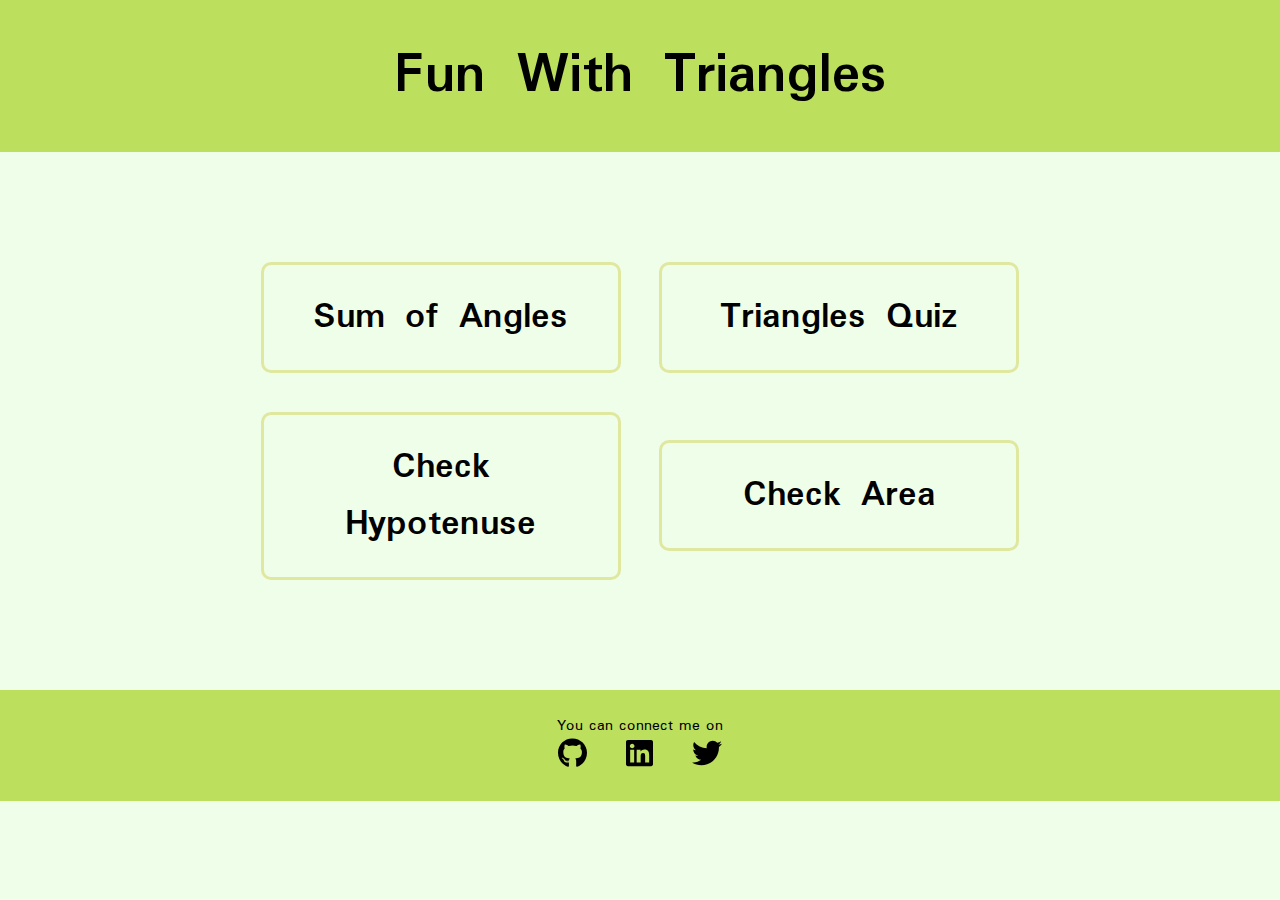
<file: index.html>
<!DOCTYPE html>
<html lang="en">
<head>
    <meta charset="UTF-8">
    <meta http-equiv="X-UA-Compatible" content="IE=edge">
    <meta name="viewport" content="width=device-width, initial-scale=1.0">
    <link rel="stylesheet" href="/CSS/styles.css">
    <title>Home</title>
</head>
<body>
    <nav class="navigation"><h1>Fun With Triangles</h1></nav>
    <div class="home">
        <a class="home-container" href="/html-pages/index1.html">
            <h1>Sum of Angles</h1>
        </a>
    
        <a class="home-container" href="/html-pages/index2.html">
            <h1>Triangles Quiz</h1>
        </a>
    
        <a class="home-container" href="/html-pages/index3.html">
            <h1>Check Hypotenuse</h1>
        </a>
    
        <a class="home-container" href="/html-pages/index4.html">
            <h1>Check Area</h1>
        </a>
    </div>
    <footer class="home-footer" >
        <div class="footer-header">You can connect me on </div>
     
        <a class="link" target="_blank" href="https://github.com/Muzammil-khan710" >
            <img class="image" src="images/github-brands.svg" alt="">
        </a>
        <a class="link" target="_blank" href="https://www.linkedin.com/in/muzammil-khan-710/">
            <img class="image" src="images/linkedin-brands.svg" alt="">
        </a>           
        <a class="link" target="_blank" href="https://twitter.com/muzammil_710">
            <img class="image" src="/images/twitter-brands.svg" alt="">
            
        </a>
    </footer>
</body>
</html>
</file>
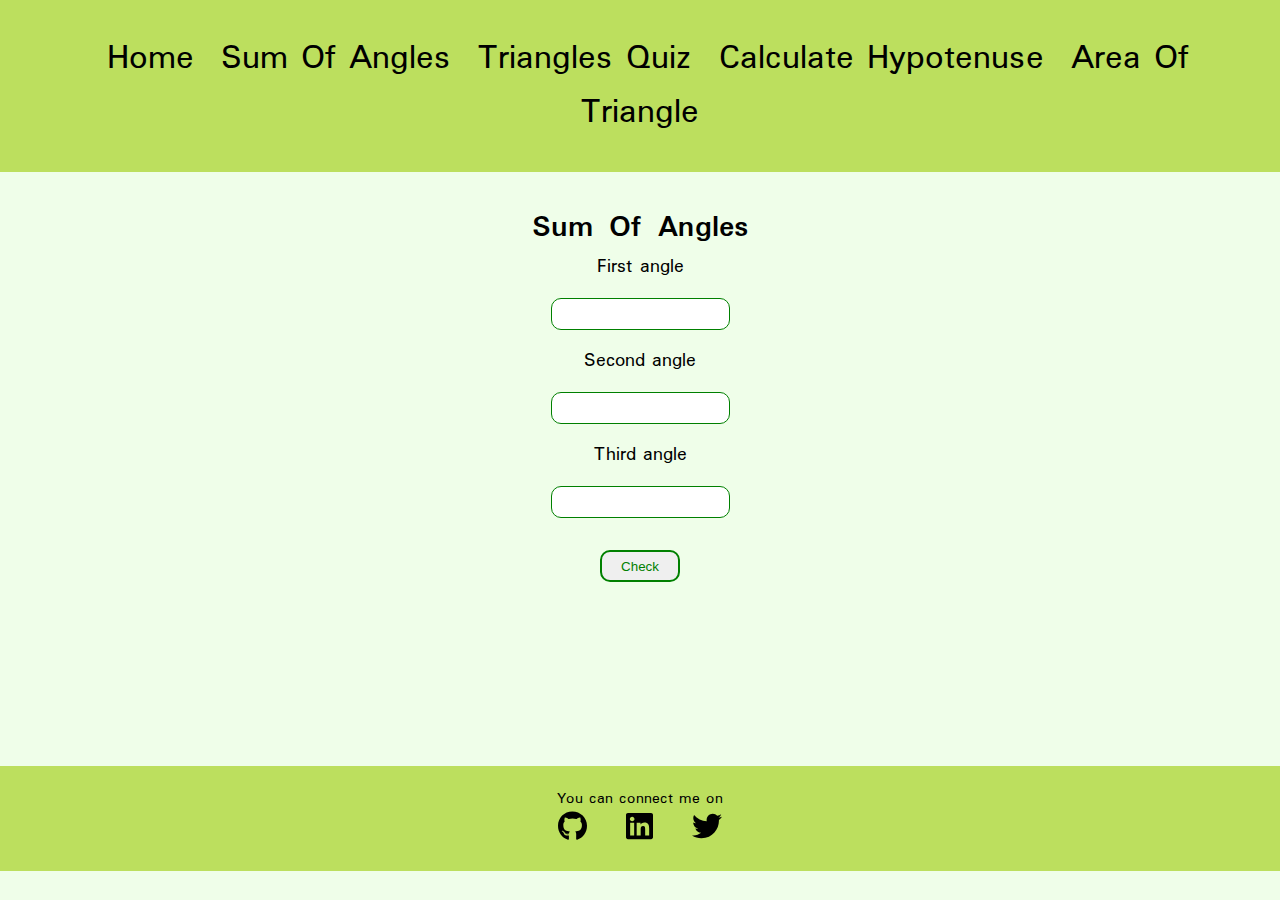
<file: html-pages/index1.html>
<!DOCTYPE html>
<html lang="en">
<head>
    <meta charset="UTF-8">
    <meta http-equiv="X-UA-Compatible" content="IE=edge">
    <meta name="viewport" content="width=device-width, initial-scale=1.0">
    <link rel="stylesheet" href="/CSS/styles.css">
    <title>Document</title>
</head>
<body> 
    <nav class="navigation">
        <ul class="list-items">
            <li>
                <a href="/index.html">Home</a>
            </li>
            <li>
                <a href="/html-pages/index1.html">Sum Of Angles</a>
            </li>
            <li>
                <a href="/html-pages/index2.html">Triangles Quiz</a>
            </li>
            <li>
                <a href="/html-pages/index3.html">Calculate Hypotenuse</a>
            </li>
            <li>
                <a href="/html-pages/index4.html">Area Of Triangle</a>
            </li>
        </ul>
    </nav>
   <main>
        <h1>Sum Of Angles</h1>
        <label for="angle1" >First angle</label>
        <input type="number" class="angle-input">
        <label for="angle2" >Second angle</label>
        <input type="number" class="angle-input">
        <label for="angle3" >Third angle</label>
        <input type="number" class="angle-input">
        <button id="is-triangle">Check</button>
        <div id="output"></div>
    </main>
    <footer class="footer">
        <div class="footer-header">You can connect me on </div>
     
        <a class="link" target="_blank" href="https://github.com/Muzammil-khan710" >
            <img class="image" src="/images/github-brands.svg" alt="">
        </a>
        <a class="link" target="_blank" href="https://www.linkedin.com/in/muzammil-khan-710/">
            <img class="image" src="/images/linkedin-brands.svg" alt="">
        </a>           
        <a class="link" target="_blank" href="https://twitter.com/muzammil_710">
            <img class="image" src="/images/twitter-brands.svg" alt="">
            
        </a>

    </footer>
   
    
<script src="/JS/index1.js"></script>


</body>
</html>
</file>
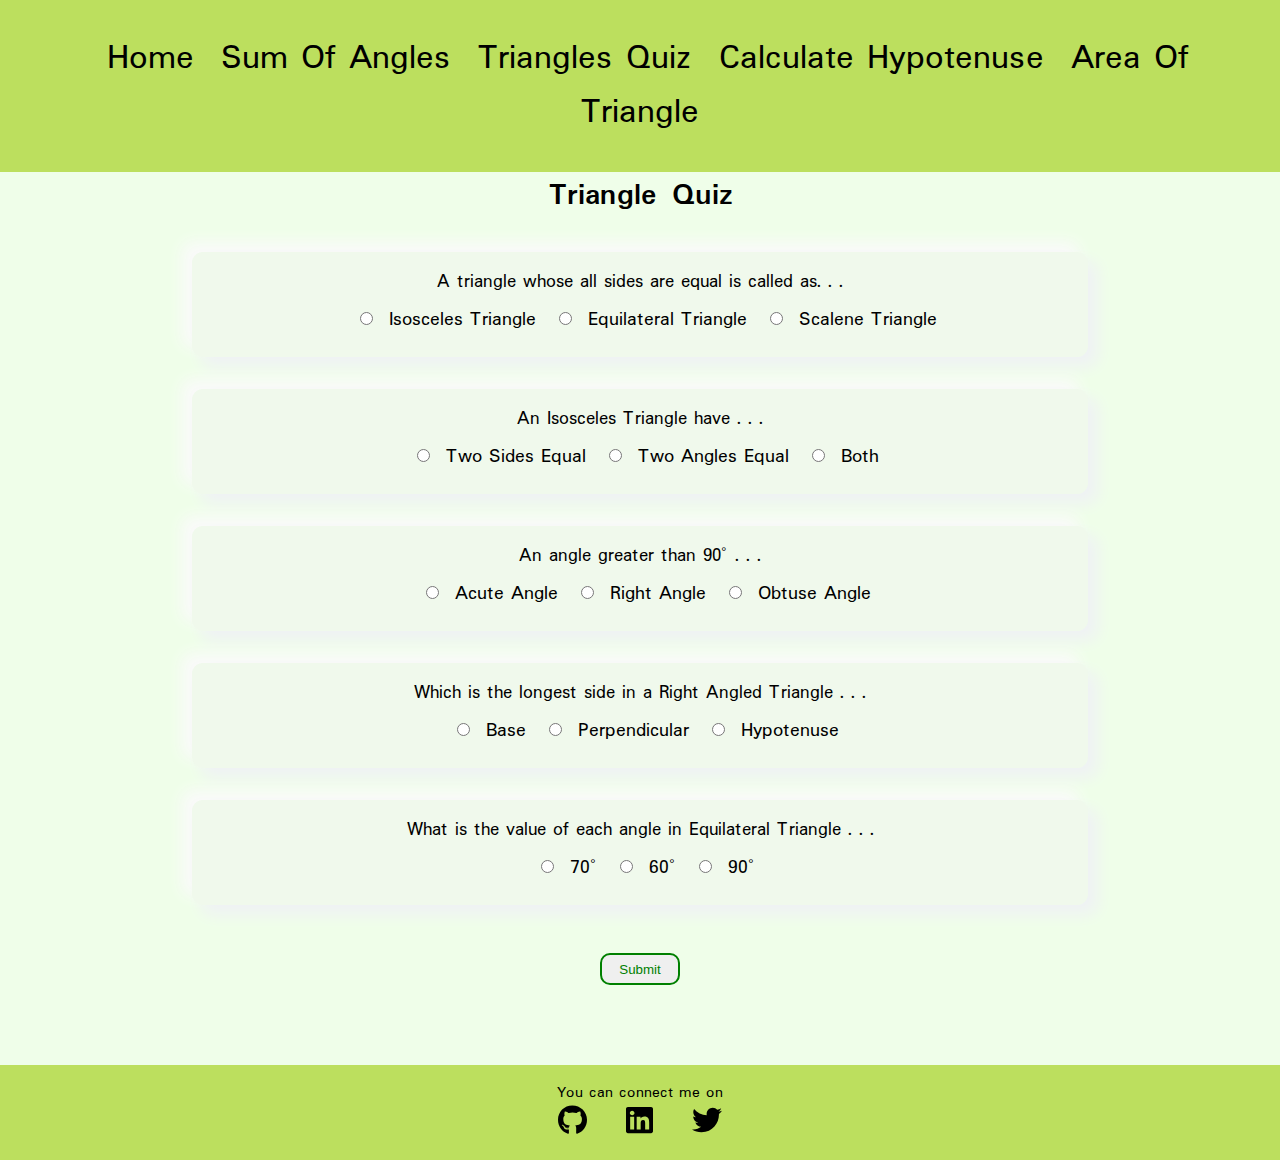
<file: html-pages/index2.html>
<!DOCTYPE html>
<html lang="en">
<head>
    <meta charset="UTF-8">
    <meta http-equiv="X-UA-Compatible" content="IE=edge">
    <meta name="viewport" content="width=device-width, initial-scale=1.0">
    <link rel="stylesheet" href="/CSS/styles.css">
    <title>Triangle Quiz</title>
</head>
<body>
    <nav class="navigation">
        <ul class="list-items">
            <li>
                <a href="/index.html">Home</a>
            </li>
            <li>
                <a href="/html-pages/index1.html">Sum Of Angles</a>
            </li>
            <li>
                <a href="/html-pages/index2.html">Triangles Quiz</a>
            </li>
            <li>
                <a href="/html-pages/index3.html">Calculate Hypotenuse</a>
            </li>
            <li>
                <a href="/html-pages/index4.html">Area Of Triangle</a>
            </li>
        </ul>
    </nav>
    <h1>Triangle Quiz</h1>
    <form class="quiz">
        <div class="question">
            <p>A triangle whose all sides are equal is called as. . . </p>
            <label>
                <input type="radio" name="question-1" value="Isosceles Triangle" >Isosceles Triangle
            </label>
            <label >
                <input type="radio" name="question-1" value="Equilateral Triangle">Equilateral Triangle
            </label>
            <label>
                <input type="radio" name="question-1" value="Scalene Triangle">Scalene Triangle
            </label>
        </div>

        <div class="question">
            <p>An Isosceles Triangle have . . . </p>
            <label>
                <input type="radio" name="question-2" value="Two Sides Equal">Two Sides Equal
            </label>
            <label>
                <input type="radio" name="question-2" value="Two Angles Equal">Two Angles Equal
            </label>
            <label>
                <input type="radio" name="question-2" value="Both">Both
            </label>
        </div>

        <div class="question">
            <p>An angle greater than 90° . . .</p>
            <label>
                <input type="radio" name="question-3" value="Acute Angle">Acute Angle
            </label>
            <label>
                <input type="radio" name="question-3" value="Right Angle">Right Angle
            </label>
            <label>
                <input type="radio" name="question-3" value="Obtuse Angle">Obtuse Angle
            </label>
        </div>

        <div class="question">
            <p>Which is the longest side in a Right Angled Triangle . . .</p>
            <label>
                <input type="radio" name="question-4" value="Base">Base
            </label>
            <label>
                <input type="radio" name="question-4" value="Perpendicular">Perpendicular
            </label>
            <label>
                <input type="radio" name="question-4" value="Hypotenuse">Hypotenuse
            </label>
        </div>

        <div class="question">
            <p>What is the value of each angle in Equilateral Triangle . . .</p>
            <label>
                <input type="radio" name="question-5" value="70°">70°
            </label>
            <label>
                <input type="radio" name="question-5" value="60°">60°
            </label>
            <label>
                <input type="radio" name="question-5" value="90°">90°
            </label>
        </div>
    </form>
    <button id="answer-btn">Submit</button>
    <div class="output"></div>
    <footer class="footer-triangle" >
        <div class="footer-header">You can connect me on </div>
     
        <a class="link" target="_blank" href="https://github.com/Muzammil-khan710" >
            <img class="image" src="/images/github-brands.svg" alt="">
        </a>
        <a class="link" target="_blank" href="https://www.linkedin.com/in/muzammil-khan-710/">
            <img class="image" src="/images/linkedin-brands.svg" alt="">
        </a>           
        <a class="link" target="_blank" href="https://twitter.com/muzammil_710">
            <img class="image" src="/images/twitter-brands.svg" alt="">
            
        </a>

    </footer>
    <script src="/JS/index2.js"></script>
</body>
</html>
</file>
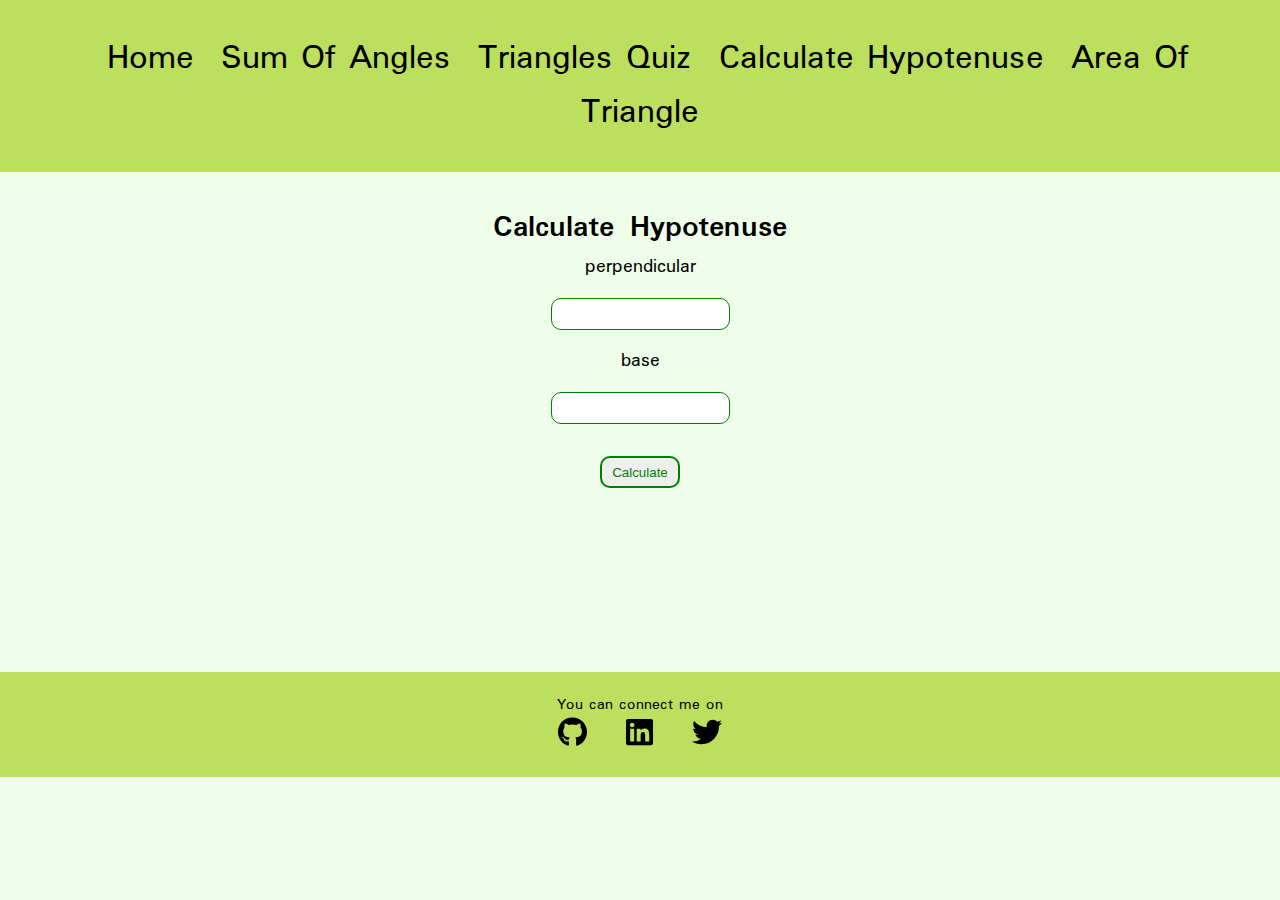
<file: html-pages/index3.html>
<!DOCTYPE html>
<html lang="en">
<head>
    <meta charset="UTF-8">
    <meta http-equiv="X-UA-Compatible" content="IE=edge">
    <meta name="viewport" content="width=device-width, initial-scale=1.0">
    <link rel="stylesheet" href="/CSS/styles.css">
    <title>Document</title>
</head>
<body>
    <nav class="navigation">
        <ul class="list-items">
            <li>
                <a href="/index.html">Home</a>
            </li>
            <li>
                <a href="/html-pages/index1.html">Sum Of Angles</a>
            </li>
            <li>
                <a href="/html-pages/index2.html">Triangles Quiz</a>
            </li>
            <li>
                <a href="/html-pages/index3.html">Calculate Hypotenuse</a>
            </li>
            <li>
                <a href="/html-pages/index4.html">Area Of Triangle</a>
            </li>
        </ul>
    </nav>
    <main>
        <h1>Calculate Hypotenuse</h1>
        <label>perpendicular </label>
        <input type="number" class="input">
        <label>base </label>
        <input type="number" class="input">
        <button id="hypotenuse">Calculate</button>
        <div id="output"></div>
    </main>
    <footer class="footer">
        <div class="footer-header">You can connect me on </div>
     
        <a class="link" target="_blank" href="https://github.com/Muzammil-khan710" >
            <img class="image" src="/images/github-brands.svg" alt="">
        </a>
        <a class="link" target="_blank" href="https://www.linkedin.com/in/muzammil-khan-710/">
            <img class="image" src="/images/linkedin-brands.svg" alt="">
        </a>           
        <a class="link" target="_blank" href="https://twitter.com/muzammil_710">
            <img class="image" src="/images/twitter-brands.svg" alt="">
            
        </a>

    </footer>
    <script src="/JS/index3.js"></script>
</body>
</html>
</file>
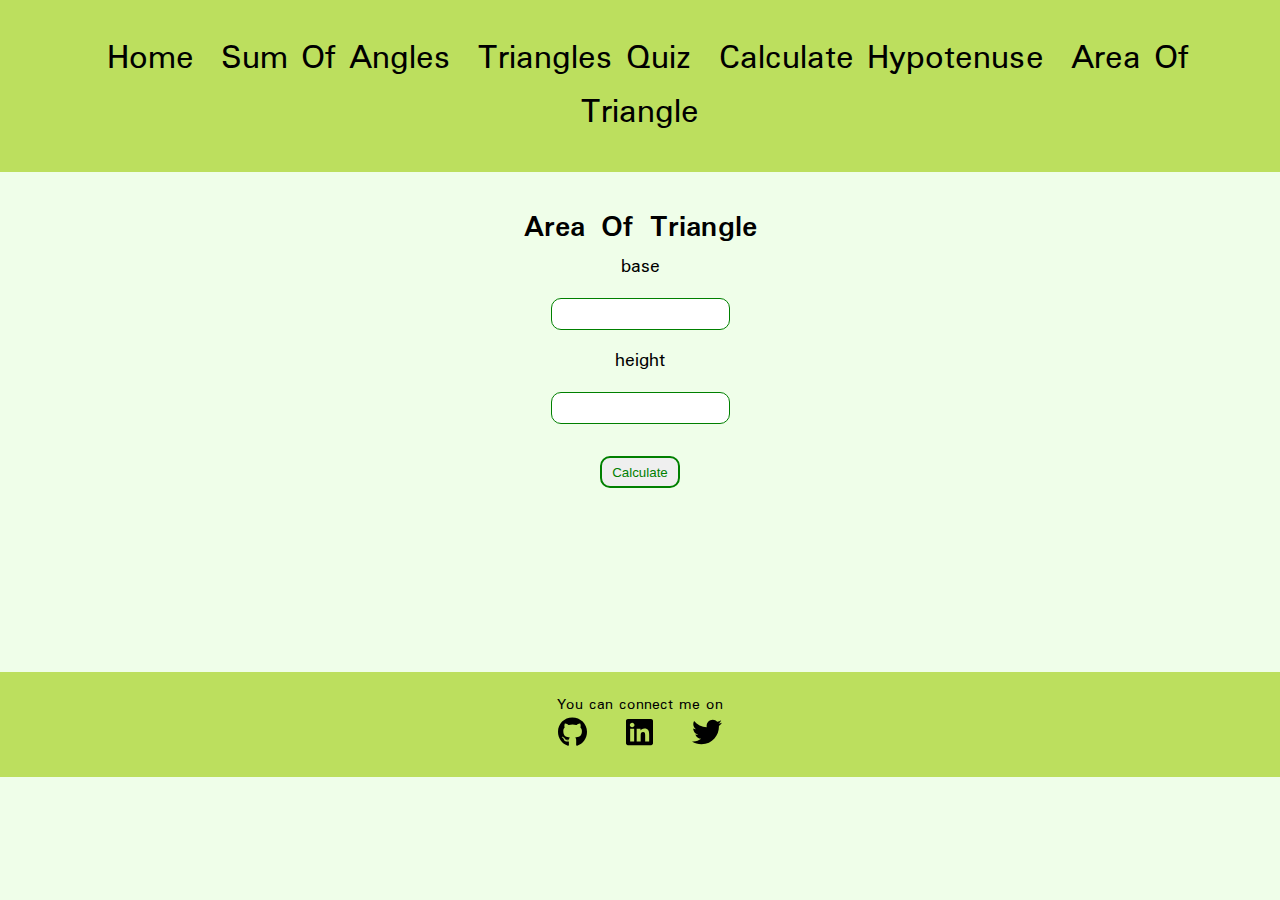
<file: html-pages/index4.html>
<!DOCTYPE html>
<html lang="en">
<head>
    <meta charset="UTF-8">
    <meta http-equiv="X-UA-Compatible" content="IE=edge">
    <meta name="viewport" content="width=device-width, initial-scale=1.0">
    <link rel="stylesheet" href="/CSS/styles.css">
    <title>Document</title>
</head>
<body>
    <nav class="navigation">
        <ul class="list-items">
            <li>
                <a href="/index.html">Home</a>
            </li>
            <li>
                <a href="/html-pages/index1.html">Sum Of Angles</a>
            </li>
            <li>
                <a href="/html-pages/index2.html">Triangles Quiz</a>
            </li>
            <li>
                <a href="/html-pages/index3.html">Calculate Hypotenuse</a>
            </li>
            <li>
                <a href="/html-pages/index4.html">Area Of Triangle</a>
            </li>
        </ul>
    </nav>
    <main>
        <h1>Area Of Triangle</h1>
        <label>base </label>
        <input type="number" class="sides">
        <label>height </label>
        <input type="number" class="sides">
        <button id="calculate-area">Calculate</button>
        <div id="output"></div>
    </main>
    <footer class="footer">
        <div class="footer-header">You can connect me on </div>
     
        <a class="link" target="_blank" href="https://github.com/Muzammil-khan710" >
            <img class="image" src="/images/github-brands.svg" alt="">
        </a>
        <a class="link" target="_blank" href="https://www.linkedin.com/in/muzammil-khan-710/">
            <img class="image" src="/images/linkedin-brands.svg" alt="">
        </a>           
        <a class="link" target="_blank" href="https://twitter.com/muzammil_710">
            <img class="image" src="/images/twitter-brands.svg" alt="">
            
        </a>

    </footer>
    <script src="/JS/index4.js"></script>
    
</body>
</html>
</file>
<file: CSS/styles.css>
@import url('https://fonts.googleapis.com/css2?family=Padauk&display=swap');

:root {
  --primary-color: #bcdf5e;
  --primary-box-shadow: 0 5px 5px 0 #124701;
}

* {
  margin: 0;
  padding: 0;
  box-sizing: border-box;
}

html {
  background-color: #effee9;
  text-align: center;
  height: 100%;
  font-family: 'Padauk', sans-serif;
}


a {
  text-decoration: none;
  font-size: larger;
  color: black;
}

a:hover {
  color: darkgreen;
  text-decoration: underline;
}

a.link {
    padding: 1rem;
}

.navigation {
  background-color: var(--primary-color);
  color: black;
  padding: 2rem;
  font-size: 30px;
  text-decoration: none;
}

.home {
  display: flex;
  align-items: center;
  justify-content: center;
  flex-wrap: wrap;
  max-width: 800px;
  margin: 5.7rem auto;
}


.home-container {
  margin: 1.2rem;
  flex-basis: 45%;
  padding: 1.5rem;
  text-align: center;
  color: inherit;
  text-decoration: none;
  border: 3px solid #e0e79f;
  border-radius: 10px;
  transition: color 0.15s ease, border-color 0.15s ease;
}

  
.home-container:hover,
.home-container:focus,
.home-container:active {
  color: darkgreen;
  border-color: var(--primary-color);
  box-shadow: var(--primary-box-shadow);
}

main {
  display: flex;
  flex-direction: column;
  align-items: center;
  margin: 1rem;
  padding: 1rem;
}

input {
  margin: 1rem;
  border-radius: 10px;
  text-align: center;
  outline: none;
}

.angle-input {
  height: 2rem;
  margin: 1rem;
  border: 1px solid green;
  border-radius: 10px;
  text-align: center;
  outline: none;
}

.sides {
  height: 2rem;
  margin: 1rem;
  border: 1px solid green;
  border-radius: 10px;
  text-align: center;
  outline: none;
}

.input {
  height: 2rem;
  margin: 1rem;
  border: 1px solid green;
  border-radius: 10px;
  text-align: center;
  outline: none;
}

button {
  width: 80px;
  height: 2rem;
  border: 2px solid;
  color: green;
  border-radius: 10px ;
  outline: none;
  margin: 1rem;
}


label {
  font-size: 20px;
}


#output {
  font-size: 20px;
}


.question {
  margin: 2rem auto;
  background: rgb(241 241 241 / 38%);
  font-size:larger;
  padding: 1rem 0;
  border-radius: 0.7rem;
  box-shadow: 9.91px 9.91px 15px #eff2f4, -9.91px -9.91px 15px #fafafa;
}

.quiz {
  margin: 2rem auto;
  width: 70%;
  text-align: center;
}

.output {
  font-size: 40px;
  margin-bottom: 4rem;
  color: darkgreen;
}

.home-footer {
  bottom:0;
  width:100%; 
  background: var(--primary-color);
  padding: 1.5rem;
}

.footer {
  margin-top: 120px;
  background-color: var(--primary-color);
  padding: 1.3rem;
}

.footer-triangle {
  bottom:0;
  width:100%;   
  background: var(--primary-color);
  padding: 1rem;
}

.image {
  height: 30px;
}

ul {
  display: inline;
}

li {
  list-style: none;
  padding-inline-start: 1rem;
  display: inline;
}

#output {
  padding: 1rem;
  font-size: 30px;
  color: darkgreen;
}
</file>
